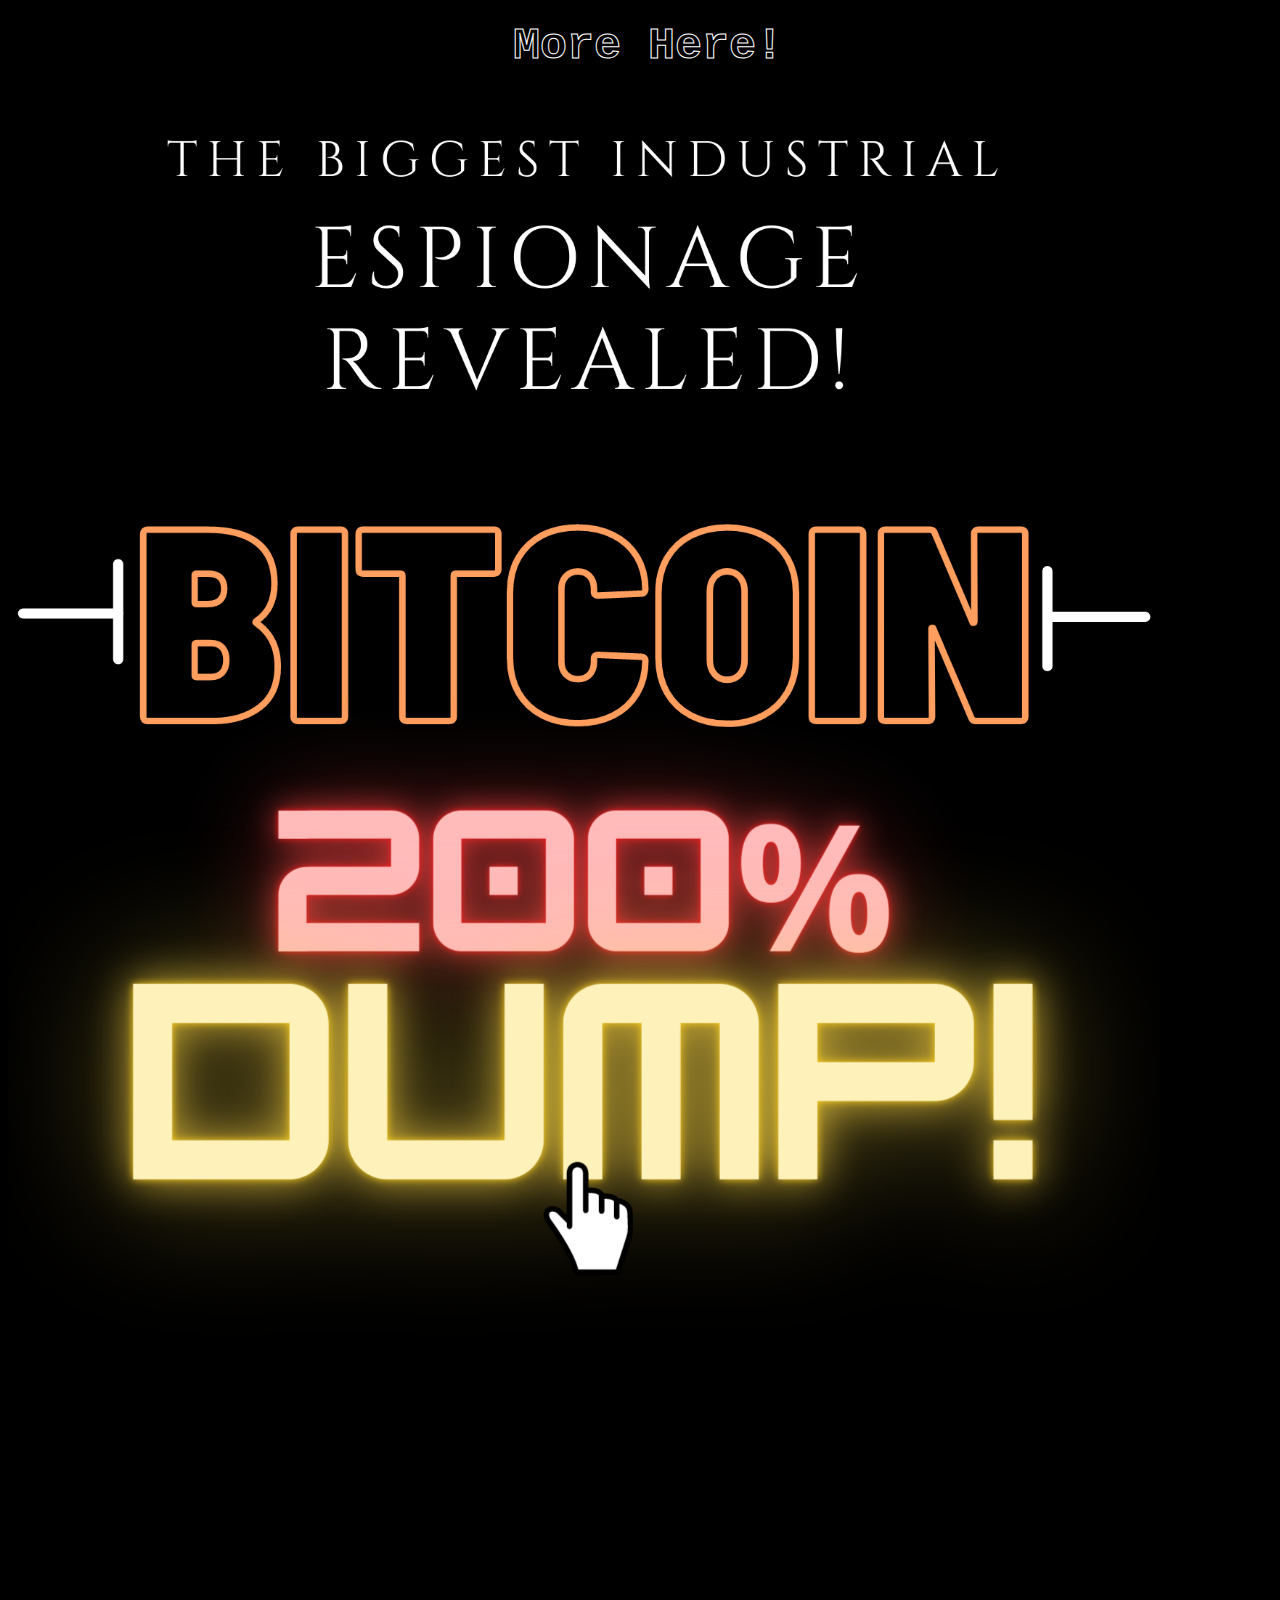
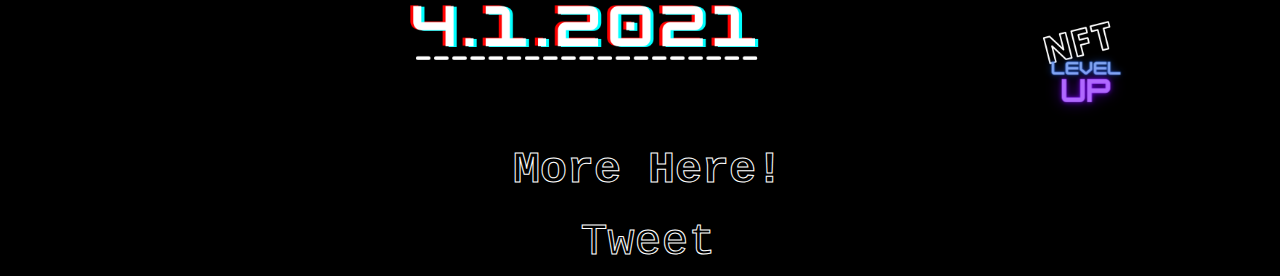
<file: index.html>
<!DOCTYPE html>
<html lang="en">
<head>
  <meta name="viewport" content="width=device-width", initial-scale="1.0">
  <link rel="stylesheet" href="style.css">
  <title>
    Bitcoin Dump - Industiral Espionage
  </title>
</head>
  <body>
    <h1><a href="news.html">More Here!</a></h1>
    
   <div class="container">
    <img src="bitcoin_dump_nft.png" alt="Bitcoin Dump - Industiral Espionage" style="width:auto;">
   </div>
    <h1><a href="news.html">More Here!</a></h1>
    <a href="https://twitter.com/share?ref_src=twsrc%5Etfw" class="twitter-share-button" data-show-count="false">Tweet</a><script async src="https://platform.twitter.com/widgets.js" charset="utf-8"></script>
  </body>
</html>
</file>
<file: style.css>
body
{
background-color:black;
width:100%;
text-align: center;
}
a, a:visited
{
color: black;
font-size: 45px;
font-family: "Courier New";
text-decoration: none;
-webkit-text-stroke: 1px white;
}
.container
{
display: flex;
text-align: center;
justify-content: center;
   width:90%;
   padding-left: auto;
  padding-right: auto;
/*width: 90%*/;
}
.container2
{
/*display: flex;*/
justify-content: center;
width: 90%;
margin-left: auto;
margin-right: auto;
}
.container > img
{
  display: flex;
  min-width: 20%;
  margin-left: auto;
  margin-right: auto;
  padding-left: auto;
  padding-right: auto;
}
h1{
text-align:center;
}
#fool
{
color: white;
text-align: center;
justify-content: center;
display: flex;
flex-wrap: wrap;
font-size: 105px;
font-family: "Courier New";
}

h3
{
color: black;
font-size: 45px;
font-family: "Courier New";
text-decoration: none;
-webkit-text-stroke: 1px white;
}

p, #space-simple
{
  text-align: center;
  color:white;
}
#space-simple > img
{
  text-align: center;
  margin-left: auto;
  margin-right: auto;
}
#space-simple
{
  text-align: center;
  font-size: 15px;
  color:white;
}
#simple_back{
color: white;
}
#space-simple > img.twitter
{
   max-height:48px;
   max-width:48px;
}
#space-simple > img.foundation
{
 max-height: 15px;
   max-width: 50px;
}
</file>
